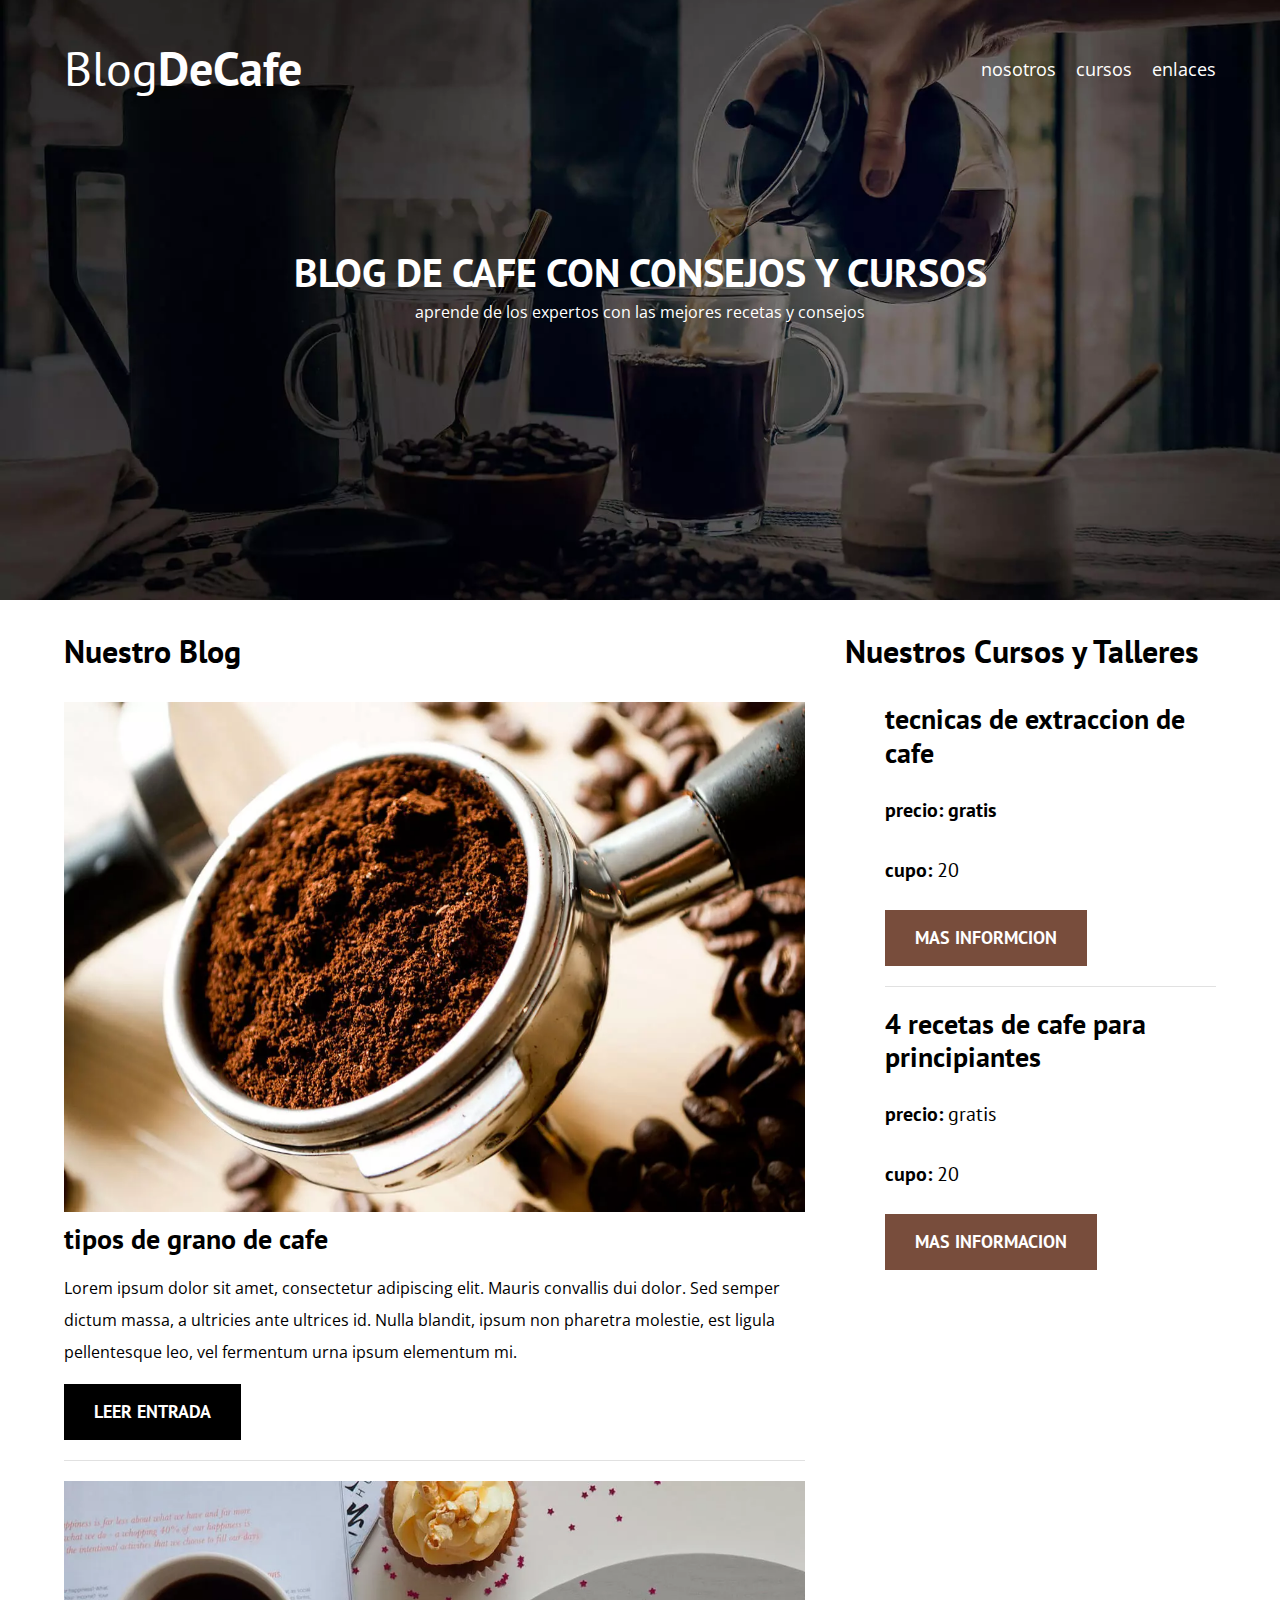
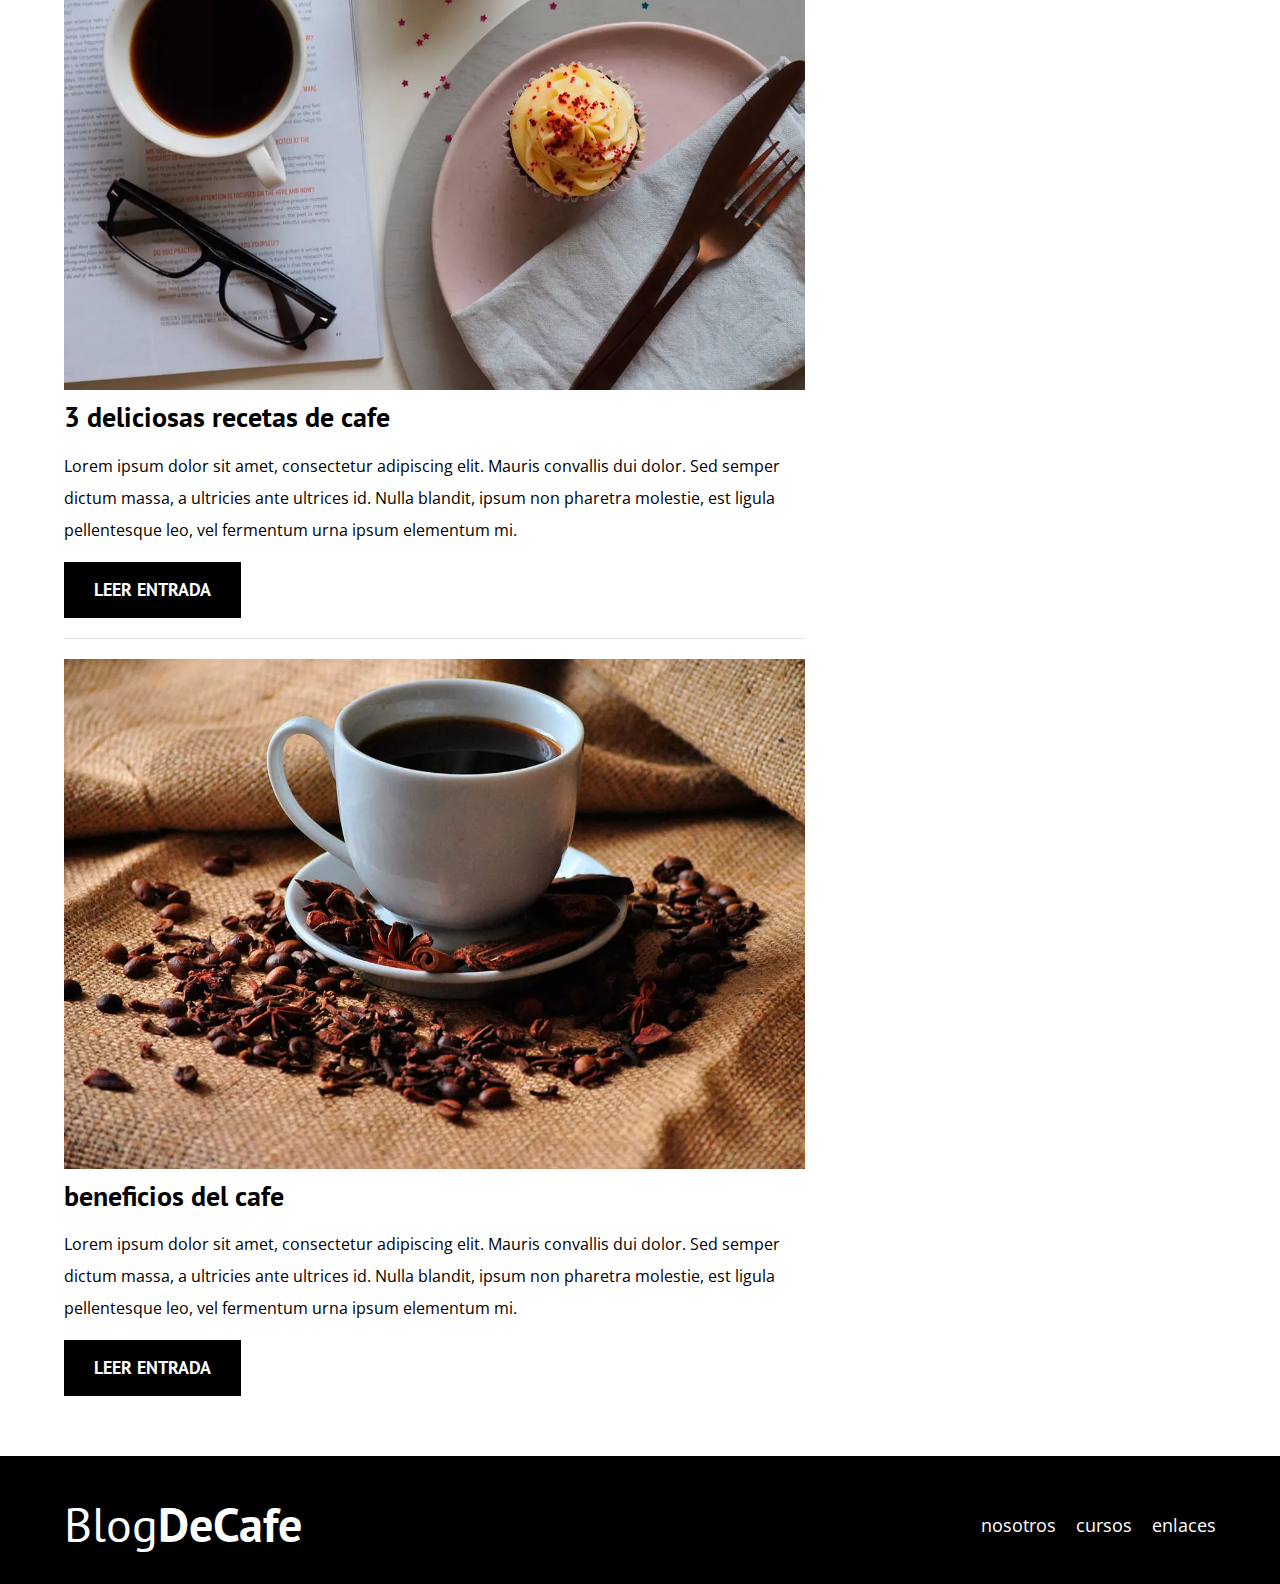
<file: blogdecafe_inicio/index.html>
<!DOCTYPE html>
<html lang="en">
<head>
    <meta charset="UTF-8>"
    <meta name="viewport" content="width=divice-width, initial-scale=1.0">
    <title>BLOGDECAFE</title>
   <!--prefetch-->
   <link rel="prefetch" href="nosotros.html" as="document">

   
    <!--preload-->
    <link rel="preload" href="css/normalize.css" as="style">
    <link rel="stylesheet" href="css/normalize.css">
    <link rel="preload" href="https://fonts.googleapis.com/css2?family=Open+Sans&family=PT+Sans:wght@400;700&display=swap" 
    crossorigin="crossorigin"as="font">
    <link href="https://fonts.googleapis.com/css2?family=Open+Sans&family=PT+Sans:wght@400;700&display=swap" rel="stylesheet">
    <link rel="preload" href="css/style.css" as="style">
    <link rel="stylesheet" href="css/style.css">

 
</head>
<body>
<header class="header">
    <div class="contenedor">
        <div class="barra">
            <a class="logo" href="index.html">
                <h1 class="logo__nombre no-margin centrar-texto">Blog<span class="logo__bold">DeCafe</span></h1>
            </a>
                <nav class="navegacion">
                    <a href="nosotros.html" class="navegacion__enlace">nosotros</a>
                    <a href="cursos.html" class="navegacion__enlace">cursos</a>
                    <a href="contacto.html" class="navegacion__enlace">enlaces</a>
                </nav>
        </div>
    </div>
<div class="header__texto">
<h2 class="no-margin"> BLOG DE CAFE CON CONSEJOS Y CURSOS </h2>
<P class="no-margin">aprende de los expertos con las mejores recetas y consejos</P>
</div>
</header>
<div class="contenedor contenido-principal">
    <main class="blog">
        <h3>Nuestro Blog</h3>
        <article class="entrada">
            <div class="entrada__imagen">
                <picture>
                    <source loading="lazy" srcset="img/blog1.webp" type="image/webp">
                    <img loading="lazy" src="img/blog1.jpg" alt="imagen blog">
                </picture>
                
            </div>
            <div class="entrada">
                    <h4 class="no-margin"> tipos de grano de cafe </h4>
                    <p>Lorem ipsum dolor sit amet, consectetur adipiscing elit. Mauris convallis dui dolor. Sed semper dictum massa, a ultricies ante ultrices id. Nulla blandit, ipsum non pharetra molestie, est ligula pellentesque leo, vel fermentum urna ipsum elementum mi.</p>
                    <a href="entrada.html" class="boton boton--primario">Leer entrada</a>
            </div>
        </article>
        <article class="entrada">
            <div class="entrada__imagen">
                <picture>
                    <source loading="lazy" srcset="img/blog2.webp" type="image/webp">
                    <img loading="lazy" src="img/blog2.jpg" alt="imagen blog">
                </picture>
            </div>
            <div class="entrada">
                    <h4 class="no-margin"> 3 deliciosas recetas de cafe </h4>
                    <p>Lorem ipsum dolor sit amet, consectetur adipiscing elit. Mauris convallis dui dolor. Sed semper dictum massa, a ultricies ante ultrices id. Nulla blandit, ipsum non pharetra molestie, est ligula pellentesque leo, vel fermentum urna ipsum elementum mi.</p>
                    <a href="entrada.html" class="boton boton--primario">Leer entrada</a>
            </div>
        </article>
        <article class="entrada">
            <div class="entrada__imagen">
                <picture>
                    <source loading="lazy" srcset="img/blog3.webp" type="image/webp">
                    <img loading="lazy" src="img/blog3.jpg" alt="imagen blog">
                </picture>
            </div>
            <div class="entrada">
                    <h4 class="no-margin"> beneficios del cafe</h4>
                    <p>Lorem ipsum dolor sit amet, consectetur adipiscing elit. Mauris convallis dui dolor. Sed semper dictum massa, a ultricies ante ultrices id. Nulla blandit, ipsum non pharetra molestie, est ligula pellentesque leo, vel fermentum urna ipsum elementum mi.</p>
                    <a href="entrada.html" class="boton boton--primario">Leer entrada</a>
            </div>
        </article>
    </main>

    <aside class="sidebar">
        <h3>Nuestros Cursos y Talleres</h3>
        <ul class="cursos no--pading">
            <li class="widget-curso">
                <h4 class="no-margin">tecnicas de extraccion de cafe</h4>
                <p class="widget--curso__label">precio:
                    <span widget--curso__info>gratis</span>
                </p>
                <p class="widget--curso__label">cupo:
                    <span class="widget--curso__info">20</span>
                </p>
                <a href="entrada.html" class="boton boton--secundario">Mas informcion</a>
            </li>
            <li class="widget-curso">
                <h4 class="no-margin">4 recetas de cafe para principiantes</h4>
                <p class="widget--curso__label">precio:
                    <span class="widget--curso__info">gratis</span>
                </p>
                <p class="widget--curso__label">cupo:
                    <span class="widget--curso__info">20</span>
                </p>
                <a href="entrada.html" class="boton boton--secundario">Mas informacion</a>
            </li>
        </ul>
    </aside>
</div>
<footer class="footer">
    <div class="contenedor">
        <div class="barra">
            <a class="logo" href="index.html">
                <h1 class="logo__nombre no-margin centrar-texto">Blog<span class="logo__bold">DeCafe</span></h1>
            </a>
                <nav class="navegacion">
                    <a href="nosotros.html" class="navegacion__enlace">nosotros</a>
                    <a href="cursos.html" class="navegacion__enlace">cursos</a>
                    <a href="contacto.html" class="navegacion__enlace">enlaces</a>
                </nav>
        </div>
    </div>
</footer>
<script src="js/modernizr.js"></script>
</body>
</html>
</file>
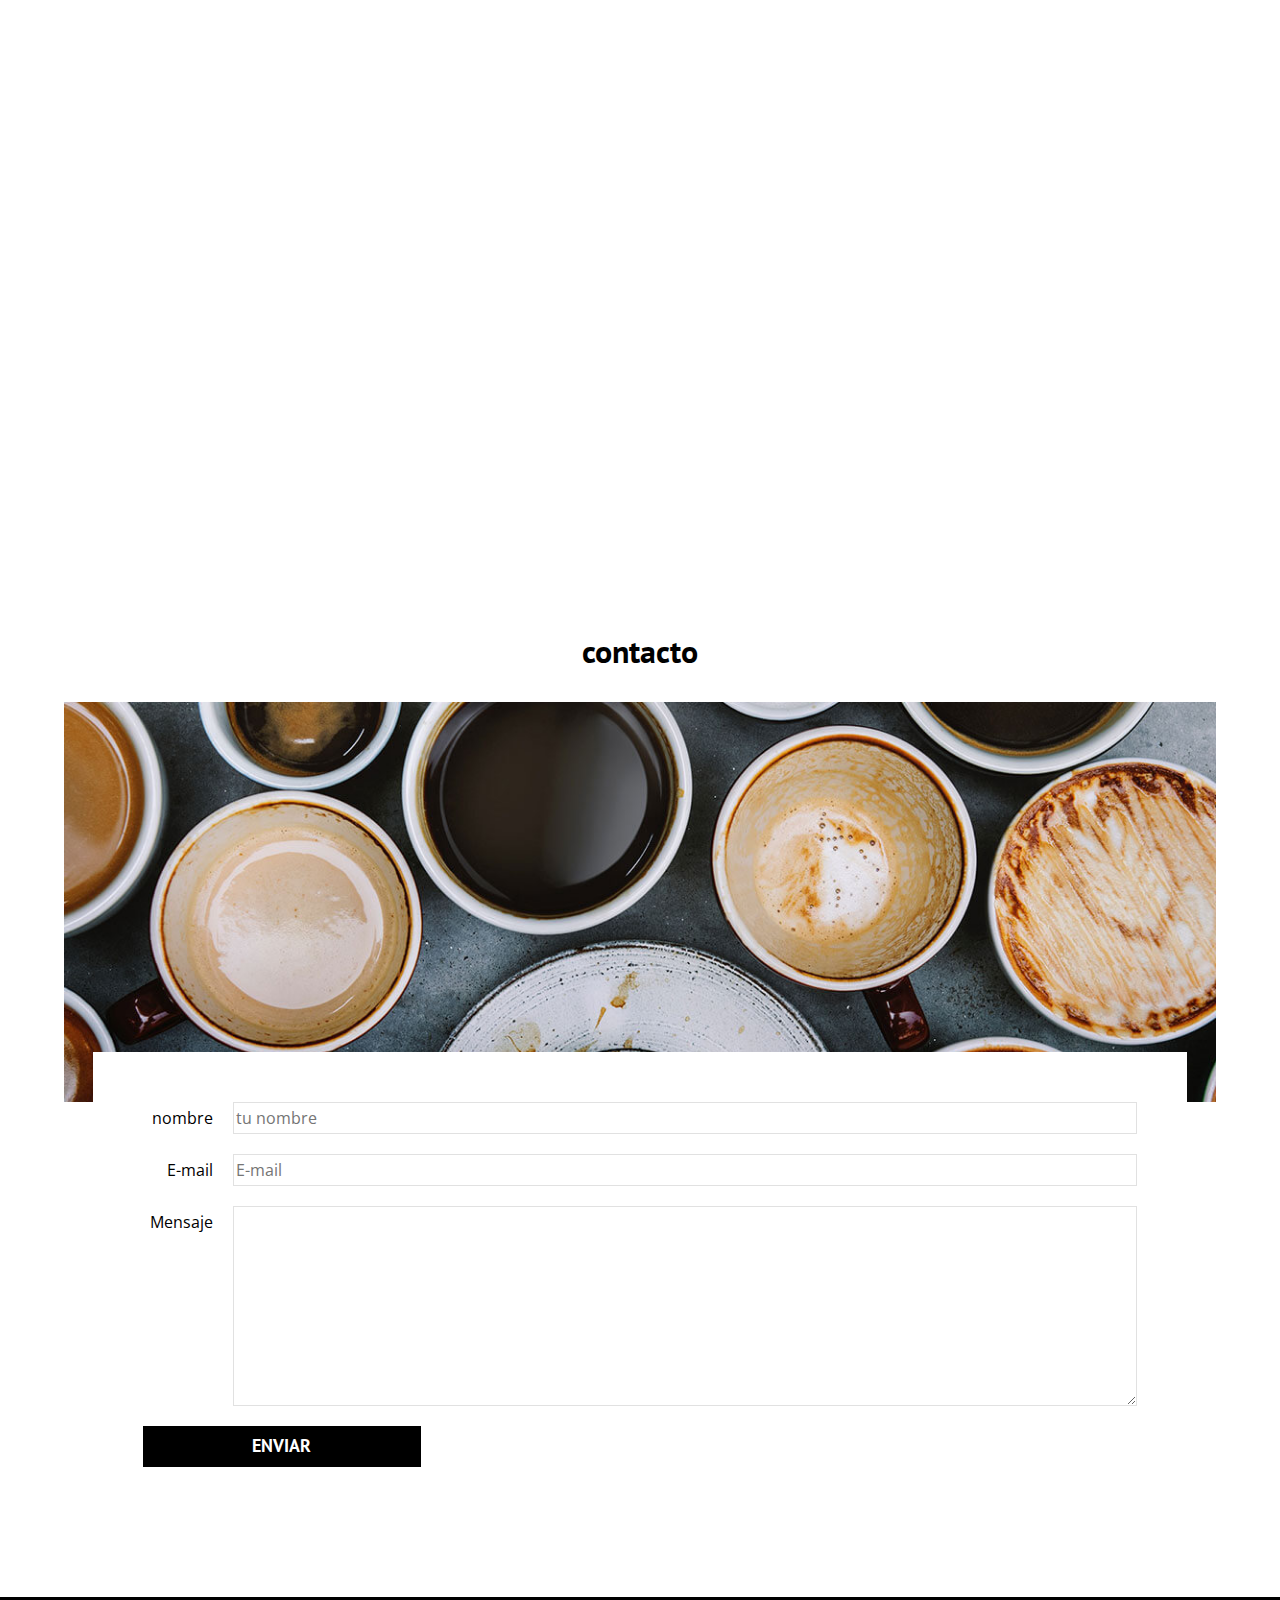
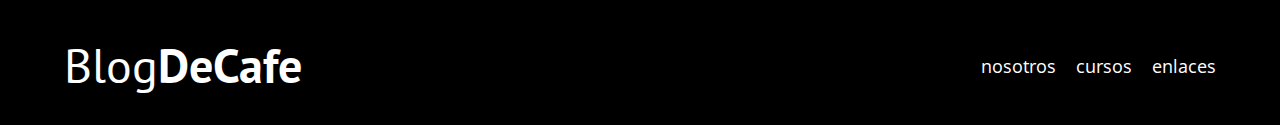
<file: blogdecafe_inicio/contacto.html>
<!DOCTYPE html>
<html lang="en">
<head>
    <meta charset="UTF-8>"
    <meta name="viewport" content="width=divice-width, initial-scale=1.0">
    <title>BLOGDECAFE</title>
    <link rel="stylesheet" href="css/normalize.css">
     <link href="https://fonts.googleapis.com/css2?family=Open+Sans&family=PT+Sans:wght@400;700&display=swap" rel="stylesheet">
    <link rel="stylesheet" href="css/style.css">
</head>
<body>
<header class="header">
    <div class="contenedor">
        <div class="barra">
            <a class="logo" href="index.html">
                <h1 class="logo__nombre no-margin centrar-texto">Blog<span class="logo__bold">DeCafe</span></h1>
            </a>
                <nav class="navegacion">
                    <a href="nosotros.html" class="navegacion__enlace">nosotros</a>
                    <a href="cursos.html" class="navegacion__enlace">cursos</a>
                    <a href="contacto.html" class="navegacion__enlace">enlaces</a>
                </nav>
        </div>
    </div>
<div class="header__texto">
<h2 class="no-margin"> BLOG DE CAFE CON CONSEJOS Y CURSOS </h2>
<P class="no-margin">aprende de los expertos con las mejores recetas y consejos</P>
</div>
</header>
<main class="contenedor ">
   <h3 class="centrar-texto">contacto</h3>
        <div class="contacto-bg"></div>
            <form class="formulario">
                <div class="campo">
                    <label class="campo__label" for="nombre">nombre</label>
                    <input 
                        class="campo__field"
                        type="text" 
                        placeholder="tu nombre" 
                        id="nombre">
                </div>
                <div class="campo">
                    <label class="campo__label for="E-mail">E-mail</label>
                    <input 
                        class="campo__field"
                        type="email" 
                        placeholder="E-mail" 
                        id="E-mail">
                </div>
                <div class="campo">
                    <label class="campo__label for="Mensaje">Mensaje</label>
                    <textarea  
                        class="campo__field campo__field--textarea"
                        id="Mensaje" >
                    </textarea>
                </div>
                <div class="campo">
                    <input 
                        type="sumit" 
                        value="Enviar"
                        class="boton boton--primario">
                </div>
             </form>
</main>
<footer class="footer">
    <div class="contenedor">
        <div class="barra">
            <a class="logo" href="index.html">
                <h1 class="logo__nombre no-margin centrar-texto">Blog<span class="logo__bold">DeCafe</span></h1>
            </a>
                <nav class="navegacion">
                    <a href="nosotros.html" class="navegacion__enlace">nosotros</a>
                    <a href="cursos.html" class="navegacion__enlace">cursos</a>
                    <a href="contacto.html" class="navegacion__enlace">enlaces</a>
                </nav>
        </div>
    </div>
</footer>
</body>
</html>
</file>
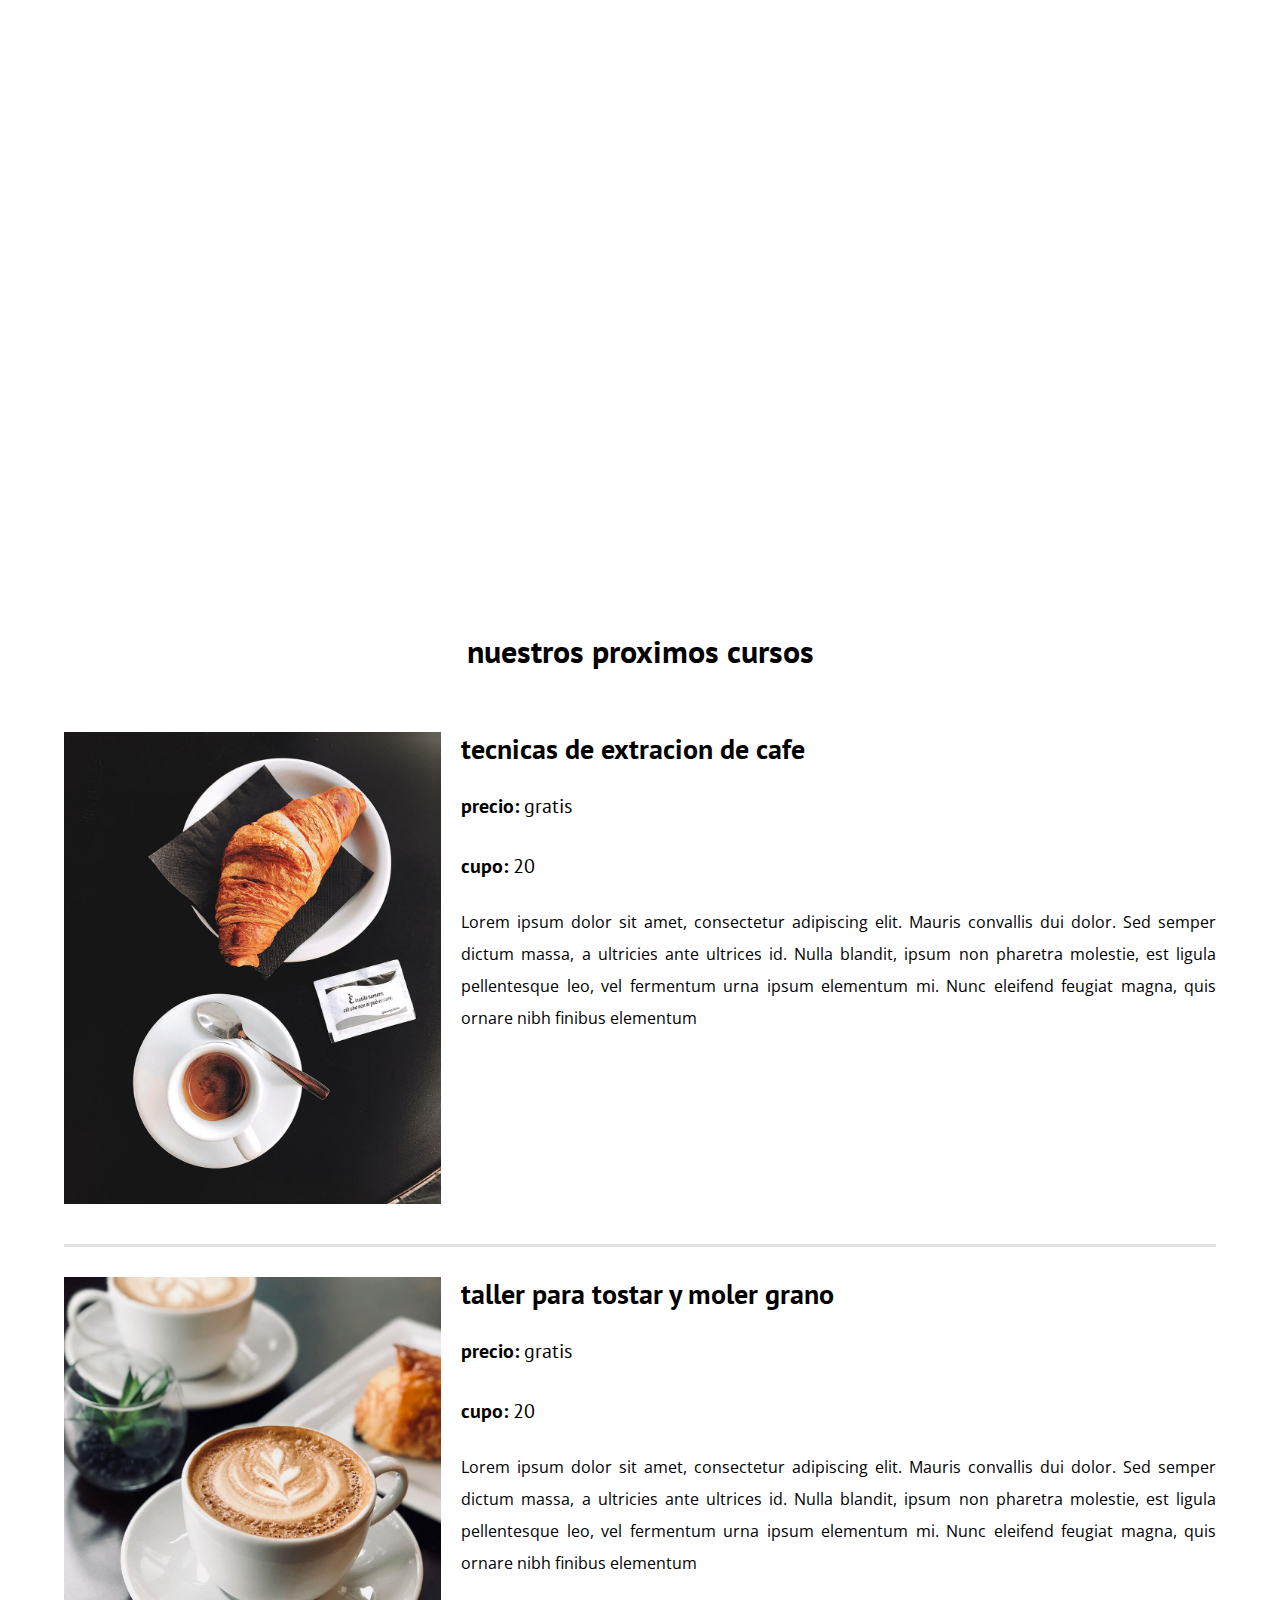
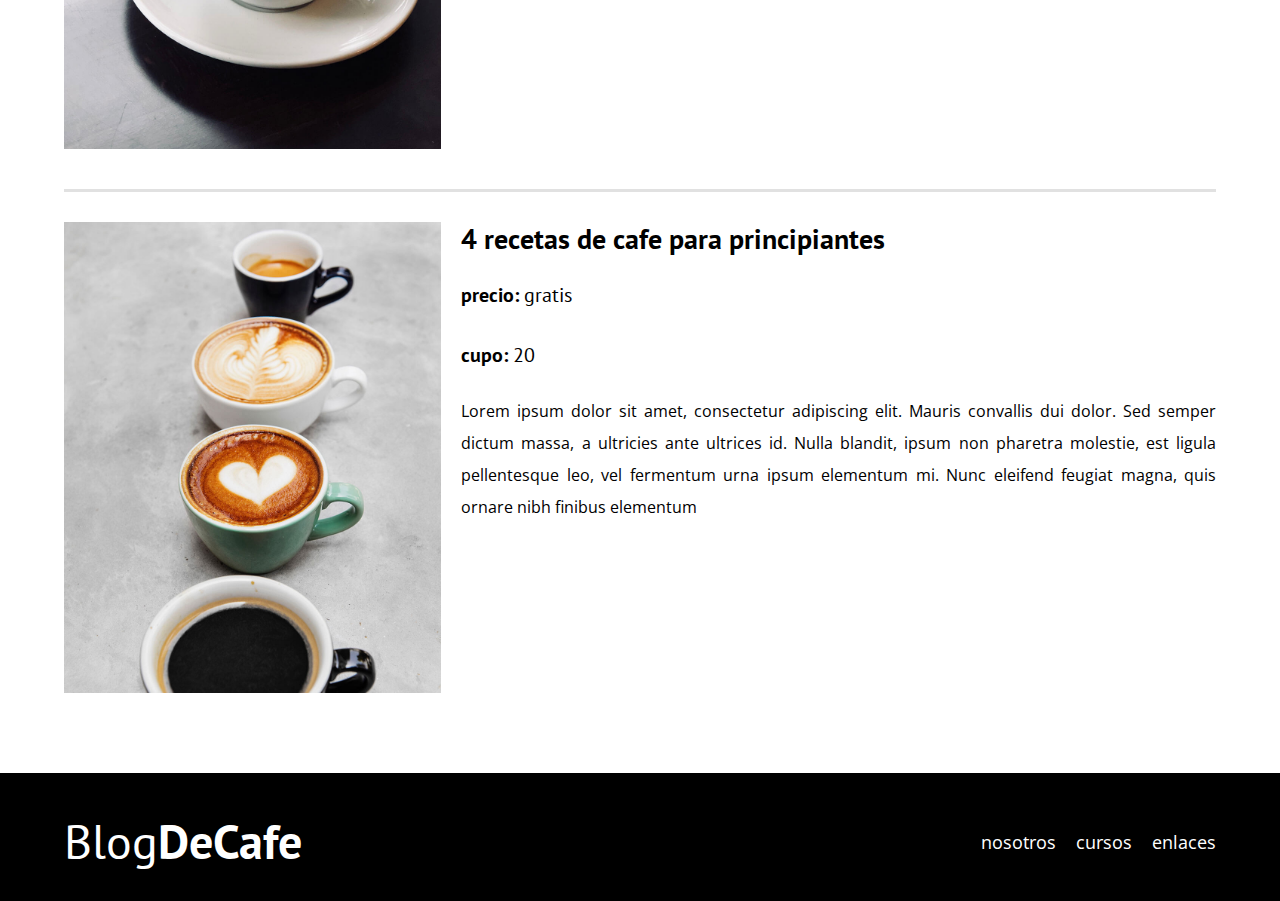
<file: blogdecafe_inicio/cursos.html>
<!DOCTYPE html>
<html lang="en">
<head>
    <meta charset="UTF-8>"
    <meta name="viewport" content="width=divice-width, initial-scale=1.0">
    <title>BLOGDECAFE</title>
    <link rel="stylesheet" href="css/normalize.css">
     <link href="https://fonts.googleapis.com/css2?family=Open+Sans&family=PT+Sans:wght@400;700&display=swap" rel="stylesheet">
    <link rel="stylesheet" href="css/style.css">
</head>
<body>
<header class="header">
    <div class="contenedor">
        <div class="barra">
            <a class="logo" href="index.html">
                <h1 class="logo__nombre no-margin centrar-texto">Blog<span class="logo__bold">DeCafe</span></h1>
            </a>
                <nav class="navegacion">
                    <a href="nosotros.html" class="navegacion__enlace">nosotros</a>
                    <a href="cursos.html" class="navegacion__enlace">cursos</a>
                    <a href="contacto.html" class="navegacion__enlace">enlaces</a>
                </nav>
        </div>
    </div>
<div class="header__texto">
    <h2 class="no-margin"> BLOG DE CAFE CON CONSEJOS Y CURSOS </h2>
        <P class="no-margin">aprende de los expertos con las mejores recetas y consejos</P>
</div>
</header>
<main class="contenedor ">
   <h3 class="centrar-texto">nuestros proximos cursos</h3>
    <div class="curso">
        <div class="curso__imagen">
            <img src="img/curso1.jpg" alt="imagen del curso">
        </div>
   <div class="curso__informacion">
        <h4 class="no-margin">tecnicas de extracion de cafe</h4>
            <p class="curso__label">precio:
                <span class="curso__info">gratis</span>
            </p>
            <p class="curso__label">cupo:
                <span class="curso__info">20</span>
             </p>
             <p class="curso__descripcion">Lorem ipsum dolor sit amet, consectetur adipiscing elit. Mauris convallis dui dolor. Sed semper dictum massa, a ultricies ante ultrices id. Nulla blandit, ipsum non pharetra molestie, est ligula pellentesque leo, vel fermentum urna ipsum elementum mi. Nunc eleifend feugiat magna, quis ornare nibh finibus elementum</p>
   </div><!--cierra el curso infomacion-->
    </div><!--cierra  curso i-->
    <div class="curso">
        <div class="curso__imagen">
            <img src="img/curso2.jpg" alt="imagen del curso">
        </div>
   <div class="curso__informacion">
        <h4 class="no-margin">taller para tostar y moler grano</h4>
            <p class="curso__label">precio:
                 <span class="curso__info">gratis</span>
            </p>
            <p class="curso__label">cupo:
        <span class="curso__info">20</span>
            </p>
             <p class="curso__descripcion">Lorem ipsum dolor sit amet, consectetur adipiscing elit. Mauris convallis dui dolor. Sed semper dictum massa, a ultricies ante ultrices id. Nulla blandit, ipsum non pharetra molestie, est ligula pellentesque leo, vel fermentum urna ipsum elementum mi. Nunc eleifend feugiat magna, quis ornare nibh finibus elementum</p>
   </div><!--cierra el curso infomacion-->
    </div><!--cierra  curso i-->
    <div class="curso">
        <div class="curso__imagen">
            <img src="img/curso3.jpg" alt="imagen del curso">
        </div>
   <div class="curso__informacion">
        <h4 class="no-margin">4 recetas de cafe para principiantes</h4>
            <p class="curso__label">precio:
                <span class="curso__info">gratis</span>
            </p>
             <p class="curso__label">cupo:
                <span class="curso__info">20</span>
             </p>
            <p class="curso__descripcion">Lorem ipsum dolor sit amet, consectetur adipiscing elit. Mauris convallis dui dolor. Sed semper dictum massa, a ultricies ante ultrices id. Nulla blandit, ipsum non pharetra molestie, est ligula pellentesque leo, vel fermentum urna ipsum elementum mi. Nunc eleifend feugiat magna, quis ornare nibh finibus elementum</p>
   </div><!--cierra el curso infomacion-->
    </div><!--cierra  curso i-->
</main>
<footer class="footer">
    <div class="contenedor">
        <div class="barra">
            <a class="logo" href="index.html">
                <h1 class="logo__nombre no-margin centrar-texto">Blog<span class="logo__bold">DeCafe</span></h1>
            </a>
                <nav class="navegacion">
                    <a href="nosotros.html" class="navegacion__enlace">nosotros</a>
                    <a href="cursos.html" class="navegacion__enlace">cursos</a>
                    <a href="contacto.html" class="navegacion__enlace">enlaces</a>
                </nav>
        </div>
    </div>
</footer>
</body>
</html>
</file>
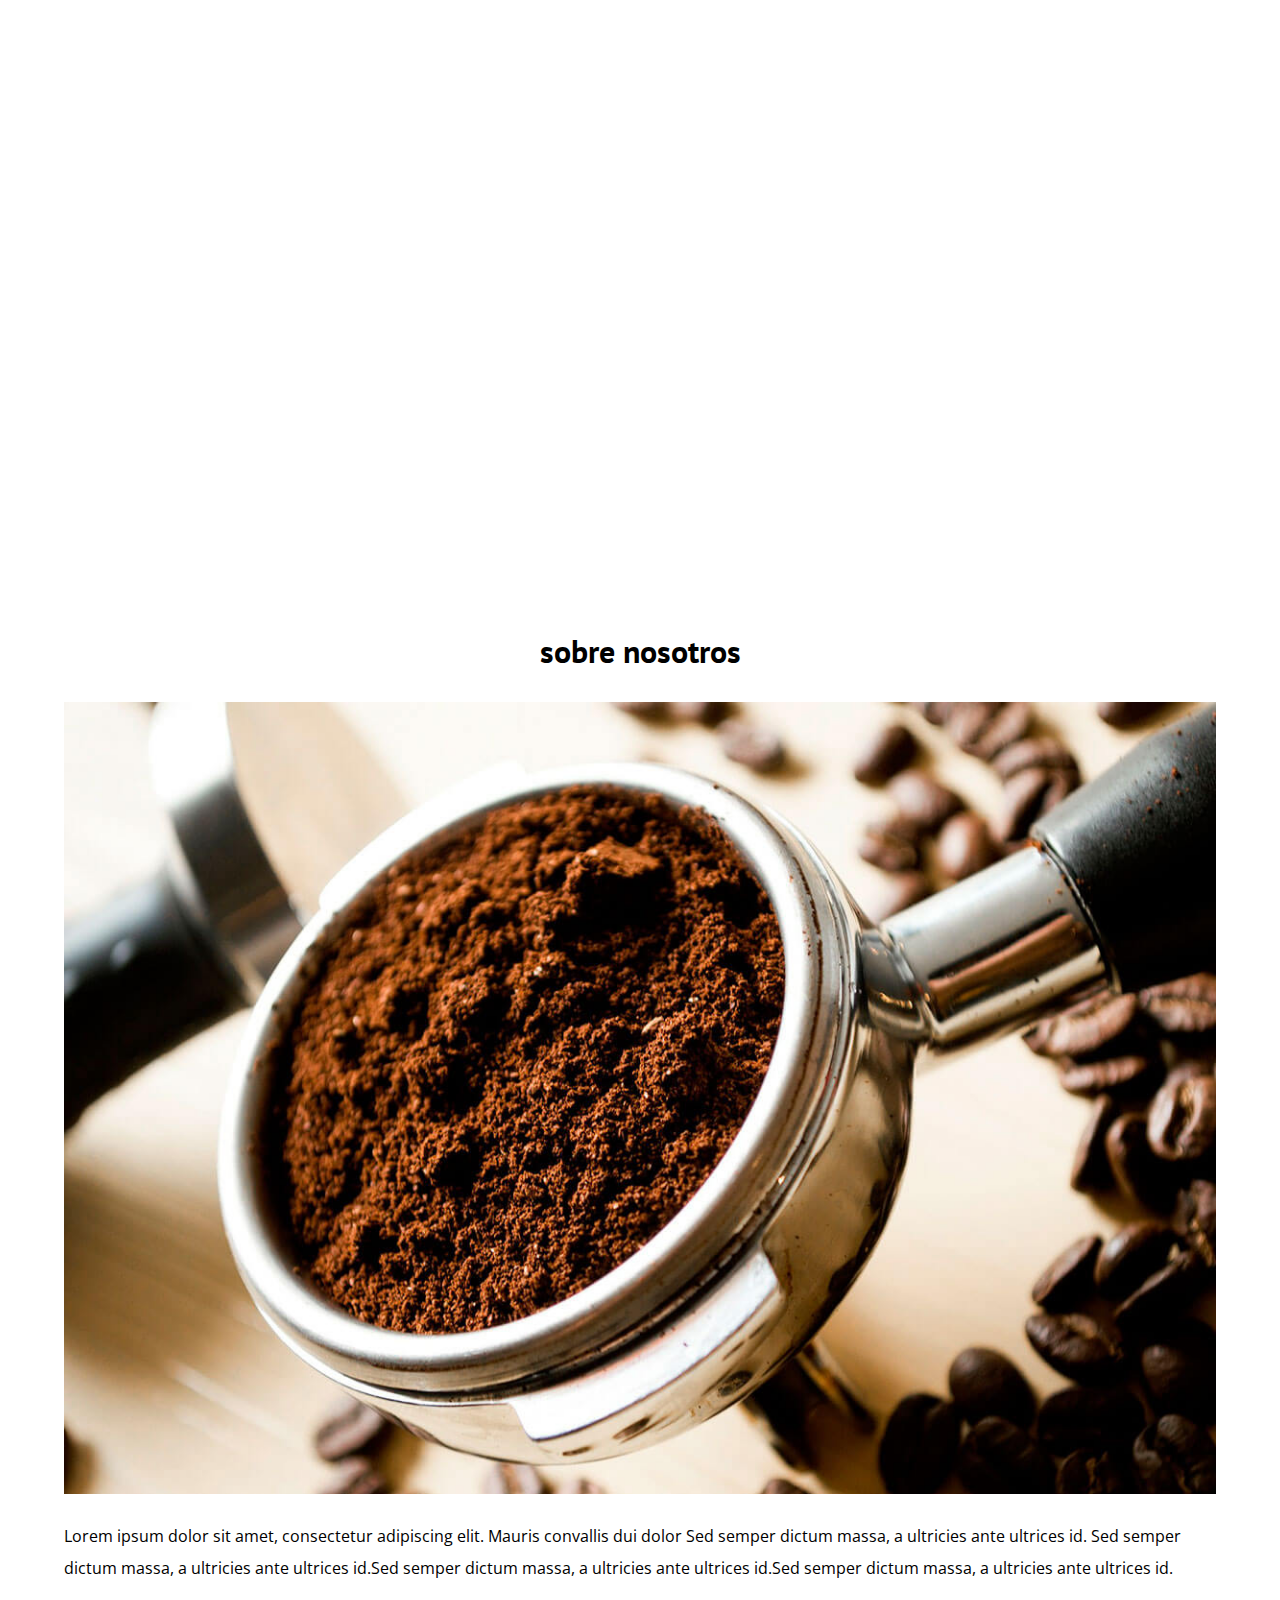
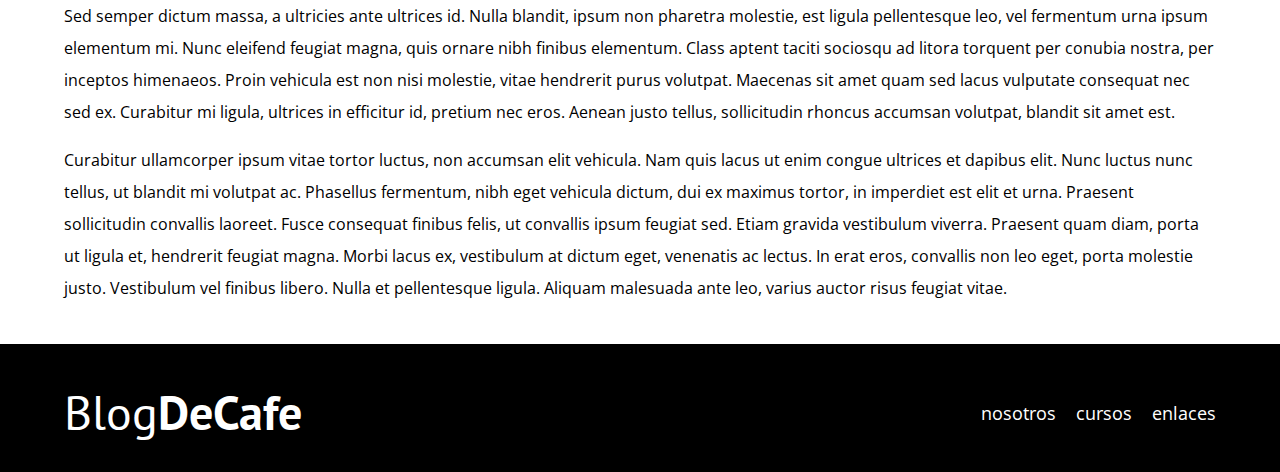
<file: blogdecafe_inicio/entrada.html>
<!DOCTYPE html>
<html lang="en">
<head>
    <meta charset="UTF-8>"
    <meta name="viewport" content="width=divice-width, initial-scale=1.0">
    <title>BLOGDECAFE</title>
    <link rel="stylesheet" href="css/normalize.css">
     <link href="https://fonts.googleapis.com/css2?family=Open+Sans&family=PT+Sans:wght@400;700&display=swap" rel="stylesheet">
    <link rel="stylesheet" href="css/style.css">
</head>
<body>
<header class="header">
    <div class="contenedor">
        <div class="barra">
            <a class="logo" href="index.html">
                <h1 class="logo__nombre no-margin centrar-texto">Blog<span class="logo__bold">DeCafe</span></h1>
            </a>
                <nav class="navegacion">
                    <a href="nosotros.html" class="navegacion__enlace">nosotros</a>
                    <a href="cursos.html" class="navegacion__enlace">cursos</a>
                    <a href="contacto.html" class="navegacion__enlace">enlaces</a>
                </nav>
        </div>
    </div>
<div class="header__texto">
<h2 class="no-margin"> BLOG DE CAFE CON CONSEJOS Y CURSOS </h2>
<P class="no-margin">aprende de los expertos con las mejores recetas y consejos</P>
</div>
</header>
<main class="contenedor ">
   <h3 class="centrar-texto">sobre nosotros</h3>
        <img src="img/blog1.jpg" alt="imagen del blog">
            <p>Lorem ipsum dolor sit amet, consectetur adipiscing elit. Mauris convallis dui dolor Sed semper dictum massa, a ultricies ante ultrices id. Sed semper dictum massa, a ultricies ante ultrices id.Sed semper dictum massa, a ultricies ante ultrices id.Sed semper dictum massa, a ultricies ante ultrices id.</p>
            <p> Sed semper dictum massa, a ultricies ante ultrices id. Nulla blandit, ipsum non pharetra molestie, est ligula pellentesque leo, vel fermentum urna ipsum elementum mi. Nunc eleifend feugiat magna, quis ornare nibh finibus elementum. Class aptent taciti sociosqu ad litora torquent per conubia nostra, per inceptos himenaeos. Proin vehicula est non nisi molestie, vitae hendrerit purus volutpat. Maecenas sit amet quam sed lacus vulputate consequat nec sed ex. Curabitur mi ligula, ultrices in efficitur id, pretium nec eros. Aenean justo tellus, sollicitudin rhoncus accumsan volutpat, blandit sit amet est.</p>
            <p>Curabitur ullamcorper ipsum vitae tortor luctus, non accumsan elit vehicula. Nam quis lacus ut enim congue ultrices et dapibus elit. Nunc luctus nunc tellus, ut blandit mi volutpat ac. Phasellus fermentum, nibh eget vehicula dictum, dui ex maximus tortor, in imperdiet est elit et urna. Praesent sollicitudin convallis laoreet. Fusce consequat finibus felis, ut convallis ipsum feugiat sed. Etiam gravida vestibulum viverra. Praesent quam diam, porta ut ligula et, hendrerit feugiat magna. Morbi lacus ex, vestibulum at dictum eget, venenatis ac lectus. In erat eros, convallis non leo eget, porta molestie justo. Vestibulum vel finibus libero. Nulla et pellentesque ligula. Aliquam malesuada ante leo, varius auctor risus feugiat vitae.</p>
        
</main>
<footer class="footer">
    <div class="contenedor">
        <div class="barra">
            <a class="logo" href="index.html">
                <h1 class="logo__nombre no-margin centrar-texto">Blog<span class="logo__bold">DeCafe</span></h1>
            </a>
                <nav class="navegacion">
                    <a href="nosotros.html" class="navegacion__enlace">nosotros</a>
                    <a href="cursos.html" class="navegacion__enlace">cursos</a>
                    <a href="contacto.html" class="navegacion__enlace">enlaces</a>
                </nav>
        </div>
    </div>
</footer>
</body>
</html>
</file>
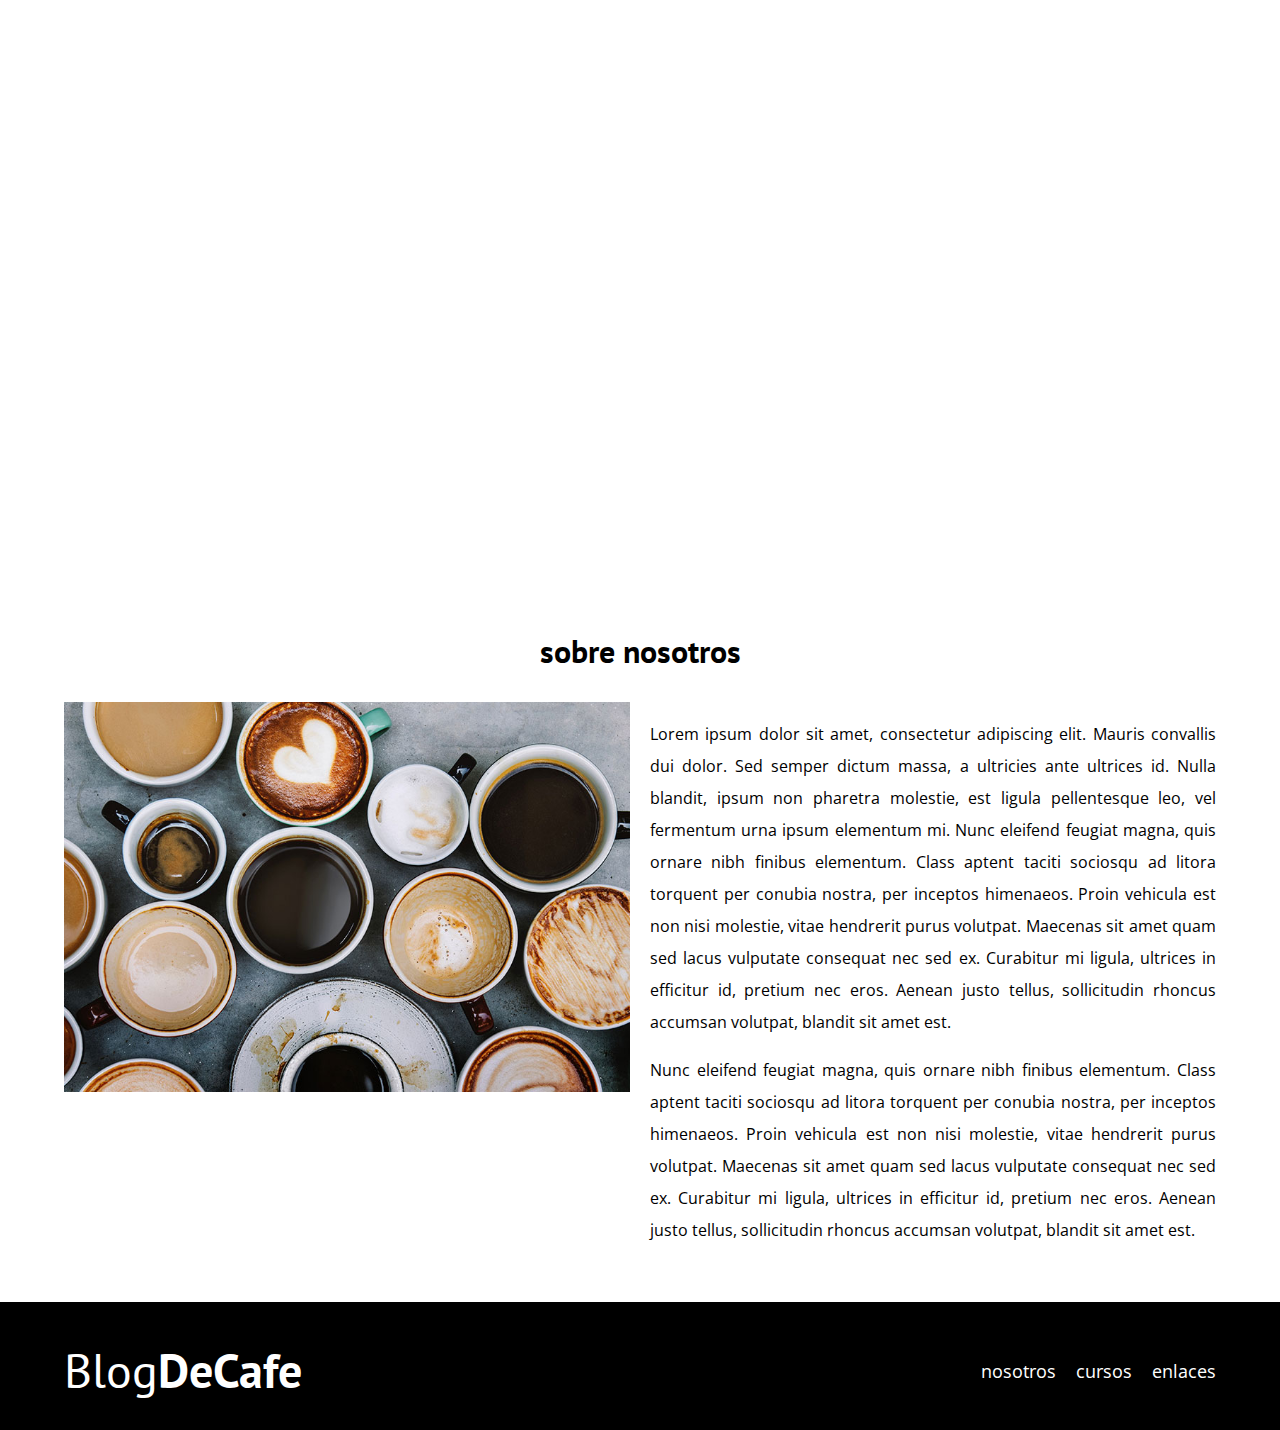
<file: blogdecafe_inicio/nosotros.html>
<!DOCTYPE html>
<html lang="en">
<head>
    <meta charset="UTF-8>"
    <meta name="viewport" content="width=divice-width, initial-scale=1.0">
    <title>BLOGDECAFE</title>
    <link rel="stylesheet" href="css/normalize.css">
     <link href="https://fonts.googleapis.com/css2?family=Open+Sans&family=PT+Sans:wght@400;700&display=swap" rel="stylesheet">
    <link rel="stylesheet" href="css/style.css">
</head>
<body>
<header class="header">
    <div class="contenedor">
        <div class="barra">
            <a class="logo" href="index.html">
                <h1 class="logo__nombre no-margin centrar-texto">Blog<span class="logo__bold">DeCafe</span></h1>
            </a>
                <nav class="navegacion">
                    <a href="nosotros.html" class="navegacion__enlace">nosotros</a>
                    <a href="cursos.html" class="navegacion__enlace">cursos</a>
                    <a href="contacto.html" class="navegacion__enlace">enlaces</a>
                </nav>
        </div>
    </div>
<div class="header__texto">
<h2 class="no-margin"> BLOG DE CAFE CON CONSEJOS Y CURSOS </h2>
<P class="no-margin">aprende de los expertos con las mejores recetas y consejos</P>
</div>
</header>
<main class="contenedor ">
   <h3 class="centrar-texto">sobre nosotros</h3>
   <div class="sobre-nosotros">
    <div class="sobre-nosotyros__imagen">
        <img src="img/nosotros.jpg" alt="imagen nosotros">
    </div>
    <div class="sobre-nosotros__texto">
        <p>Lorem ipsum dolor sit amet, consectetur adipiscing elit. Mauris convallis dui dolor. Sed semper dictum massa, a ultricies ante ultrices id. Nulla blandit, ipsum non pharetra molestie, est ligula pellentesque leo, vel fermentum urna ipsum elementum mi. Nunc eleifend feugiat magna, quis ornare nibh finibus elementum. Class aptent taciti sociosqu ad litora torquent per conubia nostra, per inceptos himenaeos. Proin vehicula est non nisi molestie, vitae hendrerit purus volutpat. Maecenas sit amet quam sed lacus vulputate consequat nec sed ex. Curabitur mi ligula, ultrices in efficitur id, pretium nec eros. Aenean justo tellus, sollicitudin rhoncus accumsan volutpat, blandit sit amet est.</p>
        <p>Nunc eleifend feugiat magna, quis ornare nibh finibus elementum. Class aptent taciti sociosqu ad litora torquent per conubia nostra, per inceptos himenaeos. Proin vehicula est non nisi molestie, vitae hendrerit purus volutpat. Maecenas sit amet quam sed lacus vulputate consequat nec sed ex. Curabitur mi ligula, ultrices in efficitur id, pretium nec eros. Aenean justo tellus, sollicitudin rhoncus accumsan volutpat, blandit sit amet est.</p>
    </div>
   </div>
</main>
<footer class="footer">
    <div class="contenedor">
        <div class="barra">
            <a class="logo" href="index.html">
                <h1 class="logo__nombre no-margin centrar-texto">Blog<span class="logo__bold">DeCafe</span></h1>
            </a>
                <nav class="navegacion">
                    <a href="nosotros.html" class="navegacion__enlace">nosotros</a>
                    <a href="cursos.html" class="navegacion__enlace">cursos</a>
                    <a href="contacto.html" class="navegacion__enlace">enlaces</a>
                </nav>
        </div>
    </div>
</footer>
</body>
</html>
</file>
<file: blogdecafe_inicio/css/style.css>
:root{
    --fuenteHeading:'Pt Sans', sans-serif;
    --fuenteParrafos: 'Open Sans', sans-serif;

    --primario:#784D3C;
    --gris:#e1e1e1;
    --blanco:#ffffff;
    --negro:#000000;
}
html{
    box-sizing: border-box;
    font-size: 62.5%;
}
*,* :before,*::after{
    box-sizing: inherit;
}
body{
    font-family: var(--fuenteParrafos);
    font-size: 1.6rem;
    line-height: 2;
}
/**globales**/
.contenedor{
    max-width: 120rem;
    width: 90%;
    margin: 0 auto;
}
a{
    text-decoration: none;
}
h1,h2,h3,h4{
    font-family: var(--fuenteHeading);
    line-height: 1.2;
}
h1{
    font-size: 4.8rem;
}
h2{
    font-size: 4rem;
}
h3{
    font-size: 3.2rem;
}
h4{
    font-size: 2.8rem;
}
img{
    max-width: 100%;
}

/**utilidades**/
.no-margin{
    margin: 0;
}
.no-padding{
    padding: 0;
}
.centrar-texto{
    text-align: center;
}
/**hader**/
.webp .header{
    background-image: url(../img/banner.webp);
}
.no-webp .header{
    background-image: url(../img/banner.jpg);
}
.header{
   
    height: 60rem;
    background-size: cover;
    background-repeat: no-repeat;
    background-position: center center;
}
.header__texto{
    text-align: center;
    color: var(--blanco);
    margin-top: 5rem;
}
@media(min-width:768px){
    .header__texto{
        margin-top: 15rem;
    }
}
.barra{
    padding-top: 4rem;
}
@media(min-width:768px){
   .barra{
    display: flex;
    justify-content: space-between;
    align-items: center;
   }
}
.logo{
color: var(--blanco);
}
.logo__nombre{
font-weight: 400;
}
.logo__bold{
font-weight: 700;
}
@media(min-width:768px){
    .navegacion{
        display: flex;
        gap: 2rem ;
    }
}
.navegacion__enlace{
    display: block;
    text-align: center;
    font-size: 1.8rem;
    color: var(--blanco);
}

@media(min-width:768px){
    .contenido-principal{
        display: grid;
        grid-template-columns: 2fr 1fr;
        column-gap: 4rem;
    }
}
.entrada{
    border-bottom: 1px solid var(--gris);
    margin-bottom: 2rem;
}
.entrada:last-of-type{
    border: none;
    margin-bottom: 0;
}
.boton{
    display: block;
    font-family: var(--fuenteHeading);
    color: var(--blanco);
    text-align: center;
    padding: 1rem 3rem;
    font-size: 1.8rem;
    text-transform: uppercase;
    font-weight: 700;
    margin-bottom: 2rem;
    border: none;
}
@media(min-width:768px){
    .boton{
        display: inline-block;
    }
}
.boton:hover{
    cursor: pointer;
}
.boton--primario{
    background-color: var(--negro);
}
.boton--secundario{
    background-color: var(--primario);
}
.cursos{
    list-style: none;
}
.widget-curso{
    border-bottom: 1px solid var(--gris);
    margin-bottom:2rem ;
}
.widget-curso:last-of-type{
    border: none;
    margin-bottom: 0 ;
}
.widget--curso__label{
font-family: var(--fuenteHeading);
font-weight: bold;
}
.widget--curso__info{
font-weight: normal;
}
.widget--curso__label,
.widget--curso__info{
    font-size: 2rem;
}

/**footer**/
.footer{
    background-color: var(--negro);
    padding-bottom: 3rem ;
    margin-top: 4rem;
}

/**sobre nosotros**/
@media(min-width:768px){
    .sobre-nosotros{
        display: grid;
        gap: 2rem;
       grid-template-columns: repeat(2, 1fr);
       column-gap: 2rem;
        text-align: justify;
    }
   
    
}
/**curso**/
.curso{
    padding: 3rem 0;
    border-bottom: solid var(--gris);
    text-align: justify;
}
@media(min-width:768px){
    .curso{
        display: grid;
        grid-template-columns: 1fr 2fr;
        column-gap: 2rem;
    }
}

.curso:last-of-type{
    border: none;
}
.curso__label{
    font-family: var(--fuenteHeading);
    font-weight: bold;
    }
.curso__info{
    font-weight: normal;
    }
.curso__label,
.curso__info{
        font-size: 2rem;
}

/**contacto**/

.contacto-bg{
    background-image: url(../img/contacto.jpg);
    height: 40rem;
    background-size: cover;
    background-repeat: none;
}

.formulario{
    background-color: var(--blanco);
    margin: -5rem auto 0  auto;
    width: 95%;
    padding: 5rem;
}
.campo{
    display: flex;
    margin-bottom: 2rem;
}
.campo__label{
    flex: 0 0 9rem;
    text-align: right;
    padding-right: 2rem;
}
.campo__field{
    flex: 1;
    border: 1px solid var(--gris);

}
.campo__field--textarea{
height: 20rem;
}
</file>
